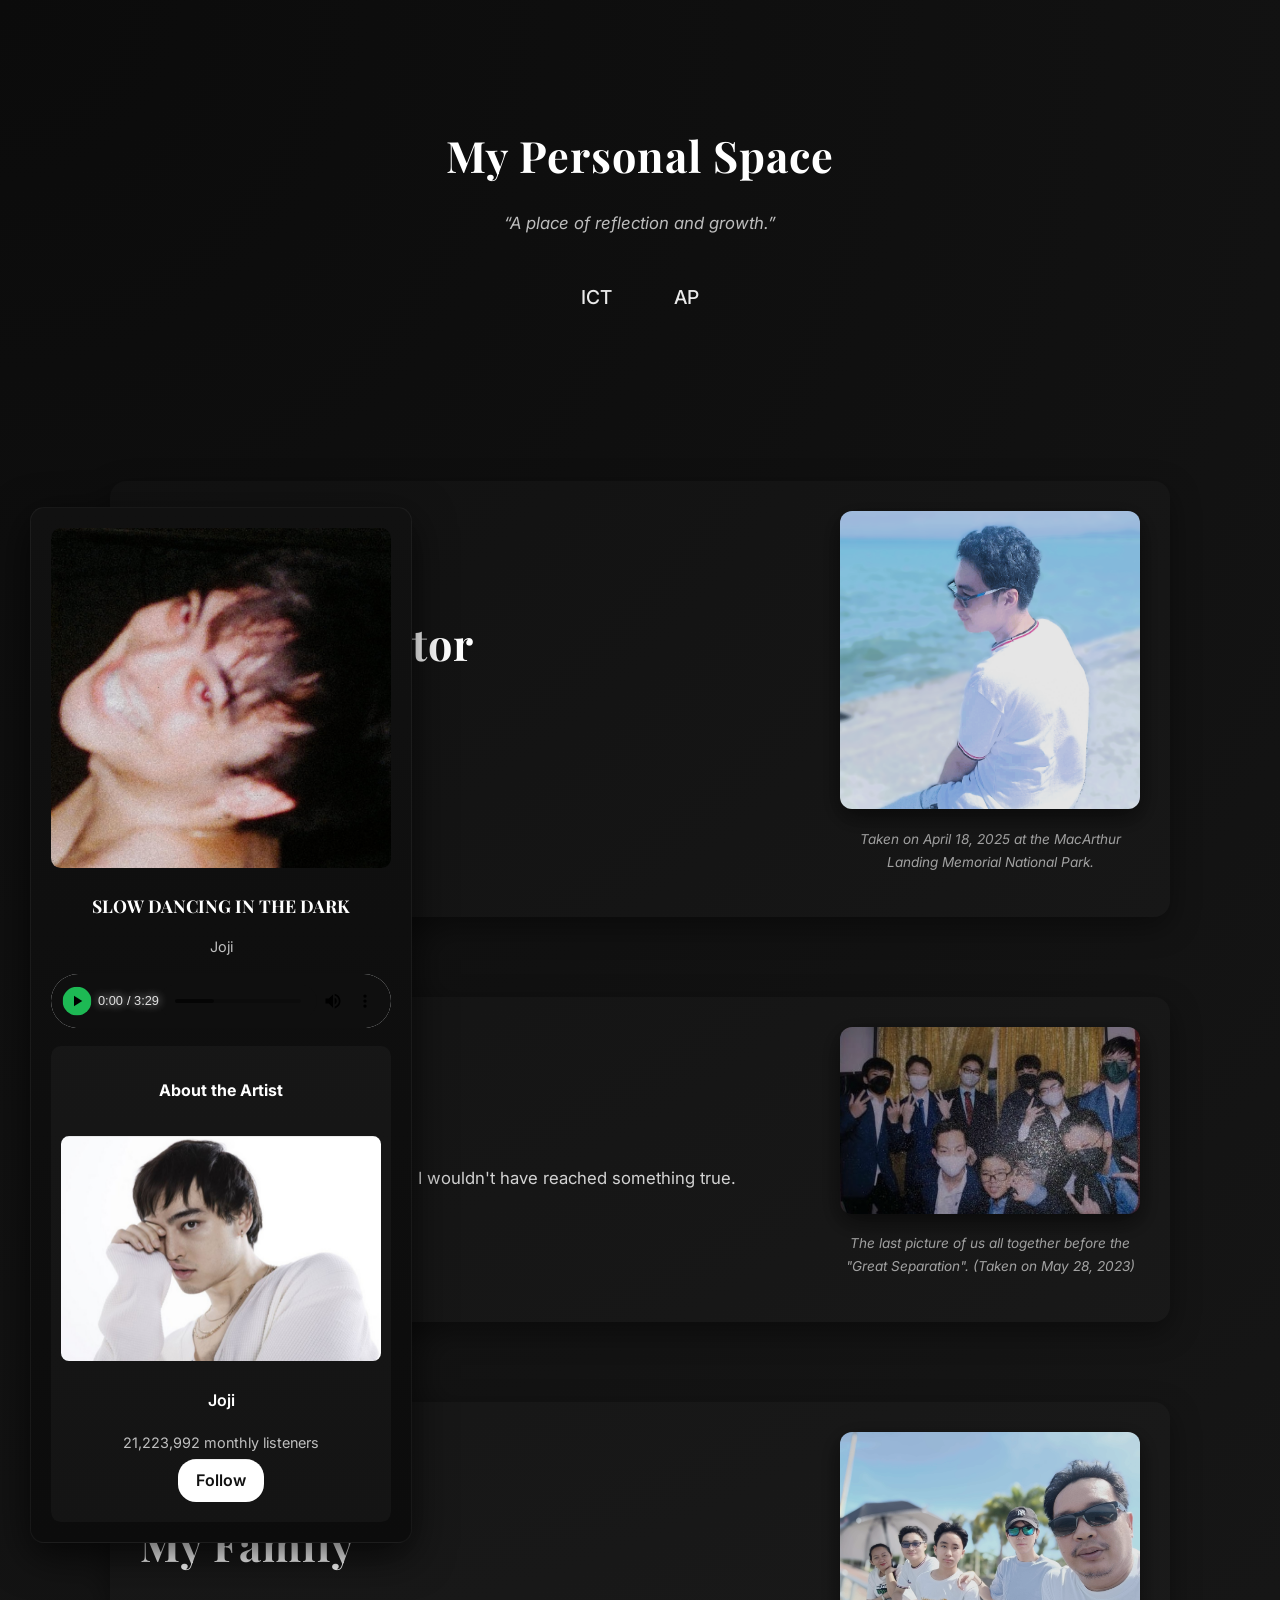
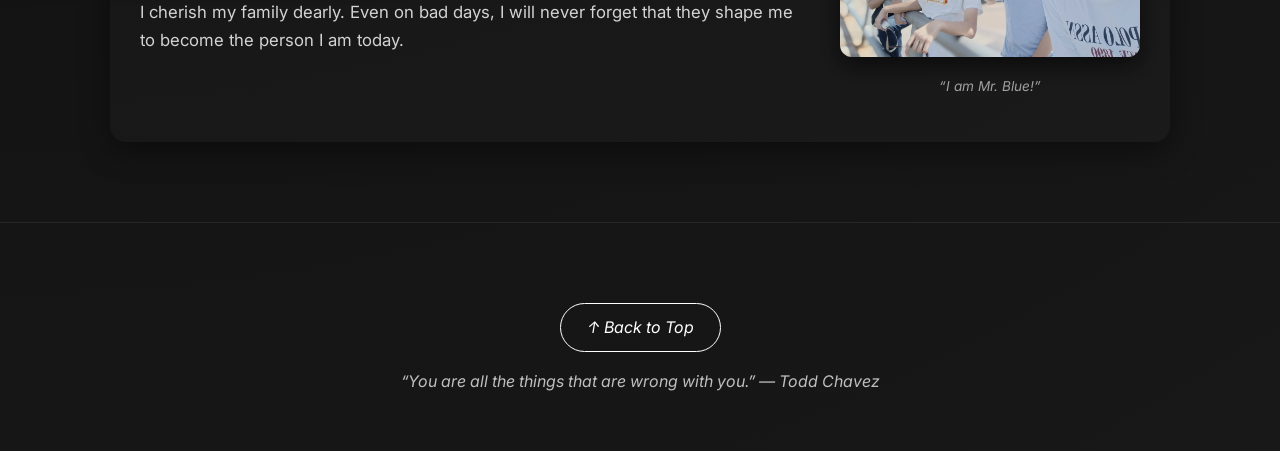
<file: index.html>
<!DOCTYPE html>
<html lang="en">
<head>
  <meta charset="utf-8" />
  <meta name="viewport" content="width=device-width, initial-scale=1" />
  <title>My Personal Space</title>
  <link rel="stylesheet" href="style.css">
  <link href="https://fonts.googleapis.com/css2?family=Inter:wght@300;400;600&family=Playfair+Display:wght@500&display=swap" rel="stylesheet">
</head>

<body>
  <div class="page-layout">
    <main class="page-content">
      <header>
        <h1>My Personal Space</h1>
        <p class="subtitle">“A place of reflection and growth.”</p>
        <nav>
          <a href="ict.html" class="big-text">ICT</a>
          <a href="ap.html" class="big-text">AP</a>
        </nav>
      </header>

      <!-- Website Creator Section -->
      <section class="frame-row right-layout scroll-fade">
        <div class="frame-text">
          <h1>Website Creator</h1>
          <p>
            <strong>Name:</strong> Norman Jr. H. Yu<br>
            <strong>Birthday:</strong> August 12, 2011<br>
            <strong>Age:</strong> 14<br>
            Follow Joji to see more.
          </p>
        </div>
        <div class="frame-image">
          <img src="assets/photos/aboutme/me.png" alt="Photo of Norman Jr. Yu">
          <p class="frame-caption">Taken on April 18, 2025 at the MacArthur Landing Memorial National Park.</p>
        </div>
      </section>

      <!-- Circle of Friends Section -->
      <section class="frame-row left-layout scroll-fade">
        <div class="frame-image">
          <img src="assets/photos/aboutme/cof/photo.png" alt="Circle of Friends">
          <p class="frame-caption">The last picture of us all together before the "Great Separation". (Taken on May 28, 2023)</p>
        </div>
        <div class="frame-text">
          <h2>Circle Of Friends</h2>
          <p>I love all my friends. Without them, I wouldn't have reached something true.</p>

          <!-- View Button -->
          <a href="secondary-html-files/cof.html" class="view-button">
            VIEW
            <svg fill="currentColor" viewBox="0 0 24 24" class="icon">
              <path
                clip-rule="evenodd"
                fill-rule="evenodd"
                d="M12 2.25c-5.385 0-9.75 4.365-9.75 9.75s4.365 9.75 9.75 9.75 
                   9.75-4.365 9.75-9.75S17.385 2.25 12 2.25zm4.28 10.28a.75.75 0 
                   000-1.06l-3-3a.75.75 0 10-1.06 1.06l1.72 1.72H8.25a.75.75 0 
                   000 1.5h5.69l-1.72 1.72a.75.75 0 101.06 1.06l3-3z"
              ></path>
            </svg>
          </a>
        </div>
      </section>

      <!-- Family Section -->
      <section class="frame-row right-layout scroll-fade">
        <div class="frame-text">
          <h1>My Family</h1>
          <p>
            I cherish my family dearly. Even on bad days, I will never forget that they shape me to become the person I am today.
          </p>
        </div>
        <div class="frame-image">
          <img src="assets/photos/family.png" alt="Family photo">
          <p class="frame-caption">“I am Mr. Blue!”</p>
        </div>
      </section>

      <!-- Footer -->
      <footer>
        <a href="#" class="back-top">↑ Back to Top</a>
        <p>“You are all the things that are wrong with you.” — Todd Chavez</p>
      </footer>
    </main>

    <!-- Spotify Sidebar -->
    <aside class="spotify-sidebar" aria-label="Now Playing sidebar">
      <div class="spotify-album">
        <img src="assets/albumcovers/ballads1.png" alt="Joji Album Cover">
      </div>

      <div class="spotify-song-info">
        <h2>SLOW DANCING IN THE DARK</h2>
        <p>Joji</p>
      </div>

      <div class="spotify-audio">
        <audio autoplay controls loop>
          <source src="assets/trackaudio/slowdancing.mp3" type="audio/mpeg">
          Your browser does not support the audio element.
        </audio>
      </div>

      <div class="spotify-about">
        <h4>About the Artist</h4>
        <img src="assets/photos/aboutartist/joji.png" alt="Joji" class="artist-photo">
        <p class="artist-name">Joji</p>
        <p class="artist-listeners">21,223,992 monthly listeners</p>
        <a href="likes.html" class="follow-btn">Follow</a>
      </div>
    </aside>
  </div>
</body>
</html>
</file>
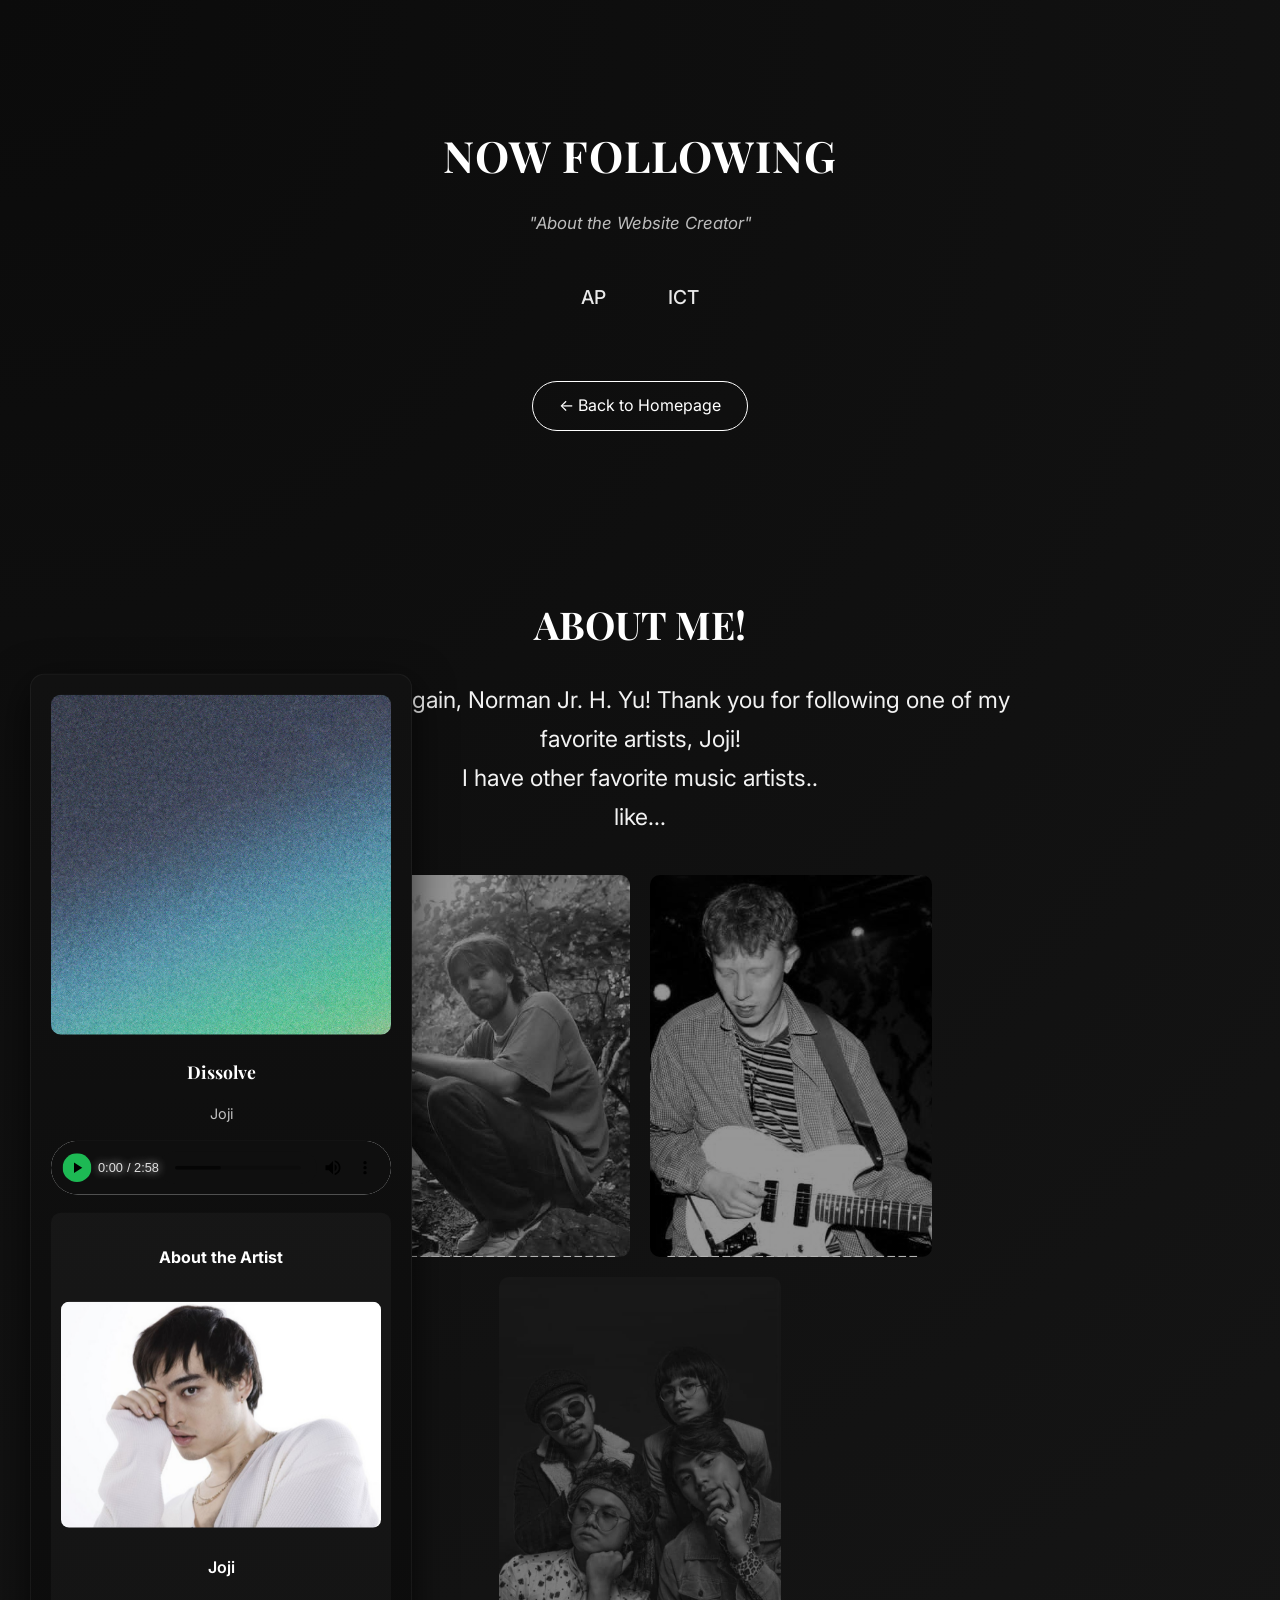
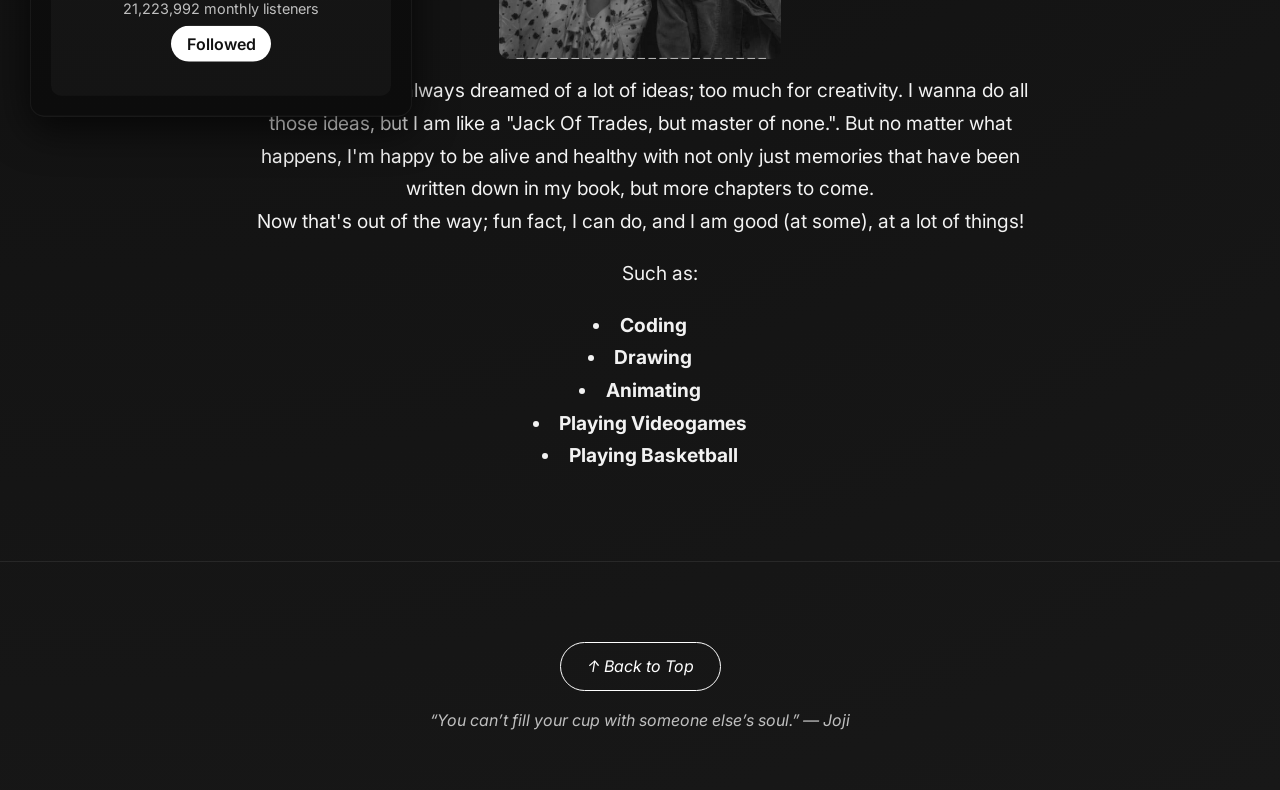
<file: likes.html>
<!DOCTYPE html>
<html lang="en">
<head>
  <meta charset="UTF-8">
  <meta name="viewport" content="width=device-width, initial-scale=1.0">
  <title>ICT Reflections</title>
  <link rel="stylesheet" href="style.css">
  <link href="https://fonts.googleapis.com/css2?family=Inter:wght@300;400;600&family=Playfair+Display:wght@500&display=swap" rel="stylesheet">
</head>
<body>
  <header>
    <h1>NOW FOLLOWING</h1>
    <p class="subtitle">"About the Website Creator"</p>
    <nav>
      <a href="ap.html" class="big-text">AP</a>
      <a href="ict.html" class="big-text">ICT</a>
    </nav>
    <a href="index.html" class="back-top">← Back to Homepage</a>
  </header>

  <section class="big-text">
    <h2>ABOUT ME!</h2>
    <p class="big-text">Hey! It's me again, Norman Jr. H. Yu! Thank you for following one of my favorite artists, Joji!<br>
      I have other favorite music artists.. <br>
      like...</p>
<div class="card-container">
    <div class="card" style="background-image: url('assets/photos/likes/alexg.png');">
      <div class="details">
        <div class="cardH big-text">-----------------------</div>
        <div class="cardText big-text"><strong><em>Alex G</em></strong></div>
      </div>
    </div>
    <div class="card" style="background-image: url('assets/photos/likes/kingkrule.png');">
      <div class="details">
        <div class="cardH big-text">-----------------------</div>
        <div class="cardText big-text"><strong><em>King Krule</em></strong></div>
      </div>
    </div>
        <div class="card" style="background-image: url('assets/photos/likes/ivofspades.png');">
      <div class="details">
        <div class="cardH big-text">-----------------------</div>
        <div class="cardText big-text"><strong><em>IV of Spades</em></strong></div>
      </div>
    </div>
</div>

      Anyways, I have always dreamed of a lot of ideas; too much for creativity. I wanna do all those ideas, but I am like a "Jack Of Trades, but master of none.". But no matter what happens, I'm happy to be alive and healthy with not only just memories that have been written down in my book, but more chapters to come. <br>
      Now that's out of the way; fun fact, I can do, and I am good (at some), at a lot of things!<br>
      <ul>Such as:</ul>
        <li><strong>Coding</strong></li>
        <li><strong>Drawing</strong></li>
        <li><strong>Animating</strong></li>
        <li><strong>Playing Videogames</strong></li>
        <li><strong>Playing Basketball</strong></li>
    </p>
  </section>

  <footer>
    <a href="#" class="back-top">↑ Back to Top</a>
    <p>“You can’t fill your cup with someone else’s soul.” — Joji</p>
  </footer>
  
  <aside class="spotify-sidebar" aria-label="Now Playing sidebar">
    <div class="spotify-album img">
      <img src="assets/albumcovers/smithereens.png" alt="Joji Album Cover">
    </div>

    <div class="spotify-song-info">
      <h2>Dissolve</h2>
      <p>Joji</p>
    </div>

    <div class="spotify-audio">
      <audio autoplay controls loop>
        <source src="assets/trackaudio/dissolve.mp3" type="audio/mpeg">
        Your browser does not support the audio element.
      </audio>
    </div>

    <div class="spotify-about">
      <h4>About the Artist</h4>
      <img src="assets/photos/aboutartist/joji.png" alt="Joji Artist Photo" class="artist-photo">
      <p class="artist-name">Joji</p>
      <p class="artist-listeners">21,223,992 monthly listeners</p>
      <a class="follow" href="index.html">Followed</a>
      <p class="artist-desc">
      </p>
    </div>
  </aside>

</body>
</html>
</file>
<file: style.css>
/* ——— Fonts & Base ——— */
body {
  margin: 0;
  font-family: 'Inter', sans-serif;
  background: radial-gradient(circle at top left, #0b0b0b, #181818);
  color: #f2f2f2;
  overflow-x: hidden;
  scroll-behavior: smooth;
  animation: fadeInBody 1.5s ease forwards;
  line-height: 1.7;
}

.big-text {
  font-size: larger;
}

@keyframes fadeInBody {
  from { opacity: 0; transform: translateY(15px); }
  to { opacity: 1; transform: translateY(0); }
}

/* ——— Header ——— */
header {
  text-align: center;
  padding: 90px 20px 60px;
  animation: fadeInUp 1.2s ease forwards;
}

h1 {
  font-family: 'Playfair Display', serif;
  font-size: 2.7em;
  color: #fff;
  letter-spacing: 1px;
  margin-bottom: 12px;
}

.subtitle {
  font-style: italic;
  color: #bdbdbd;
  font-size: 1.05em;
  margin-bottom: 35px;
}

/* ——— Navigation ——— */
nav {
  display: flex;
  justify-content: center;
  gap: 30px;
  margin-bottom: 20px;
}

nav a {
  text-decoration: none;
  color: #eaeaea;
  font-weight: 500;
  padding: 8px 16px;
  border-radius: 20px;
  transition: all 0.3s ease;
}

nav a:hover {
  background: #ffffff10;
  color: #fff;
  transform: translateY(-2px);
}

/* ——— Sections ——— */
section {
  text-align: center;
  padding: 70px 20px;
  max-width: 800px;
  margin: 0 auto;
  opacity: 0;
  animation: fadeInUp 1.3s ease forwards;
}

/* Apply scroll-driven fade + slide */
.scroll-fade {
  opacity: 0;
  transform: translateY(60px);
  animation: fadeSlide ease both;
  animation-timeline: scroll-anim;
  animation-range: entry 0% cover 40%;
}

/* Keyframes for the scroll animation */
@keyframes fadeSlide {
  from {
    opacity: 0;
    transform: translateY(60px);
  }
  to {
    opacity: 1;
    transform: translateY(0);
  }
}


@keyframes fadeInUp {
  from { opacity: 0; transform: translateY(40px); }
  to { opacity: 1; transform: translateY(0); }
}

h2 {
  font-family: 'Playfair Display', serif;
  font-size: 2em;
  color: #fff;
  margin-bottom: 20px;
}

/* ——— Frame Layout ——— */
.frame-row {
  display: flex;
  align-items: center;
  justify-content: space-between;
  gap: 40px;
  margin: 80px auto;
  padding: 30px;
  max-width: 1000px;
  background: rgba(255,255,255,0.02);
  border-radius: 16px;
  box-shadow: 0 10px 30px rgba(0,0,0,0.4);
  backdrop-filter: blur(6px);
}

.frame-row.left-layout {
  flex-direction: row-reverse;
}

.frame-image {
  flex: 0 0 300px;
  text-align: center;
}

.frame-image img {
  width: 100%;
  border-radius: 12px;
  filter: grayscale(20%) brightness(0.9);
  transition: 0.4s ease;
  box-shadow: 0 8px 25px rgba(0,0,0,0.6);
}

.frame-image img:hover {
  filter: grayscale(0%) brightness(1);
  transform: scale(1.03);
}

.frame-caption {
  color: rgba(255,255,255,0.6);
  font-size: 0.85em;
  margin-top: 10px;
  font-style: italic;
}

.frame-text {
  flex: 1;
  text-align: left;
}

.frame-text h1,
.frame-text h2 {
  font-family: 'Playfair Display', serif;
  color: #fff;
  margin-bottom: 15px;
}

.frame-text p {
  color: #d3d3d3;
  font-size: 1.05em;
}

/* ——— Back to Top ——— */
.back-top {
  display: inline-block;
  margin-top: 40px;
  background: transparent;
  border: 1.5px solid #fff;
  padding: 10px 26px;
  border-radius: 30px;
  color: #fff;
  transition: 0.3s;
  text-decoration: none;
  text-align: center;
}

.back-top:hover {
  background: #fff;
  color: #000;
  transform: translateY(-3px);
}

/* ——— Footer ——— */
footer {
  text-align: center;
  padding: 40px 20px;
  color: #bfbfbf;
  font-style: italic;
  border-top: 1px solid rgba(255,255,255,0.08);
  animation: fadeInUp 1.6s ease forwards;
}


/* ——— Spotify Sidebar ——— */
:root {
  --accent-green: #1db954;
  --panel: #111;
  --muted: #bfbfbf;
}

.spotify-sidebar {
  position: absolute;
  left: 30px;                 /* slight offset from edge */
  top: 50%;
  transform: translateY(-50%);
  height: fit-content;
  width: 340px;               /* increased width */
  max-width: calc(100vw - 48px);
  background: linear-gradient(180deg, #111, #0c0c0c);
  border-radius: 14px;
  padding: 20px;
  box-shadow: 0 12px 40px rgba(0,0,0,0.7);
  color: #fff;
  overflow-y: auto;
  overflow-x: hidden;
  max-height: 1500px;
  border: 1px solid rgba(255,255,255,0.05);
  z-index: 1;
  scrollbar-width: none;
  overflow-y: scroll;        /* scrollable vertically */
  overflow-x: hidden;        /* prevent sideways scrolling */
  -ms-overflow-style: none;  /* hide scrollbar in old Edge/IE */
}

.spotify-sidebar::-webkit-scrollbar {
  width: 0;
  height: 0;
}

/* ——— Album Art ——— */
.spotify-album img {
  width: 100%;
  height: 340px;
  border-radius: 10px;
  margin-bottom: 14px;
  transition: transform 0.3s ease;
}

.spotify-album img:hover {
  transform: scale(1.03);
}

/* ——— Song Info ——— */
.spotify-song-info {
  text-align: center;
  margin-bottom: 12px;
}

.spotify-song-info h2 {
  margin: 0;
  font-size: 1.1rem;
}

.spotify-song-info p {
  color: var(--muted);
  font-size: 0.9rem;
}

/* ——— Audio Player ——— */
.spotify-audio {
  display: flex;
  justify-content: center;
  margin: 12px 0 18px;
}

.spotify-audio audio {
  width: 100%;
  border-radius: 10px;
  accent-color: var(--accent-green);
}

/* ——— Artist Card ——— */
.spotify-about {
  background: rgba(255,255,255,0.03);
  border-radius: 10px;
  padding: 10px;
  text-align: center;
}

.artist-photo {
  width: 100%;
  border-radius: 8px;
  object-fit: cover;
  margin: 10px auto;
}

.artist-name {
  font-weight: 600;
  margin-top: 8px;
}

.artist-listeners {
  color: var(--muted);
  font-size: 0.9rem;
  margin: 4px 0;
}

/* ——— Follow Button ——— */
.follow-btn {
  background: white;
  color: #111;
  border: none;
  padding: 8px 18px;
  border-radius: 18px;
  margin-bottom: 10px;
  cursor: pointer;
  transition: all 0.3s ease;
  font-weight: 600;
  text-decoration: none;
  display: inline-block;
}

.follow-btn:hover {
  background-color: var(--accent-green);
  color: #fff;
  transform: scale(1.07);
}

/* ——— Responsive ——— */
@media (max-width: 950px) {
  .spotify-sidebar {
    display: none;
    right: auto;
  }
  .frame-row {
    flex-direction: column;
    text-align: center;
  }
  .frame-text {
    text-align: center;
  }
}
.follow {
  background: white;
  color: #111;
  border: none;
  padding: 8px 16px;
  border-radius: 18px;
  margin-bottom: 8px;
  cursor: pointer;
  transition: 0.3s ease;
  font-weight: 600;
  font-family: inherit;
  width: 100px; /* same as .follow-btn */
  text-align: center;
  box-sizing: border-box;
  line-height: normal;
  text-decoration: none;
}

/* Hover state — same size and animation as .follow-btn */
.follow:hover {
  filter: brightness(1.067);
  transform: scale(1.1);
  background-color: var(--accent-green);
  color: white;
}

/* Change the text when hovered */
.follow:hover::before {
  content: "Unfollow?";
}

/* Hide original text visually when hovered */
.follow:hover {
  color: transparent; /* hides the original 'Followed' text */
  position: relative;
}

/* Position the hover text properly */
.follow:hover::before {
  position: absolute;
  top: 50%;
  left: 50%;
  transform: translate(-50%, -50%);
  color: white;
}

/* Chrome / Edge / Safari custom styles */
audio::-webkit-media-controls-panel {
  background: #0f0f0f;
  border-radius: 8px;
}
audio::-webkit-media-controls-play-button {
  background-color: var(--accent-green);
  border-radius: 50%;
  transform: scale(0.9);
}
audio::-webkit-media-controls-play-button:hover {
  background-color: #1ed760;
}
audio::-webkit-media-controls-current-time-display,
audio::-webkit-media-controls-time-remaining-display {
  color: #fff;
  font-size: 0.8rem;
}
audio::-webkit-media-controls-timeline {
  background-color: #0f0f0f;
  border-radius: 50px;
}
audio::-webkit-media-controls-volume-slider {
  color: #1ed760;
  accent-color: var(--accent-green);
}
audio::-webkit-media-controls-timeline::-webkit-slider-thumb,
audio::-webkit-media-controls-volume-slider::-webkit-slider-thumb {
  background: white;
  border-radius: 50%;
}

/* LESSONS TEMPLATE FOR ICT AND AP (and likes lmao) */


.card-container {
  display: flex;
  justify-content: center;
  gap: 20px;
  flex-wrap: wrap;
  padding: 15px;
}

/* ——— Card Styling ——— */
.card {
  position: relative;
  width: 250px;
  height: 350px;
  border-radius: 10px;
  padding: 1rem;
  overflow: hidden;
  display: flex;
  flex-direction: column;
  justify-content: flex-end;
  gap: 7.5px;
  color: white;
  background-position: center;
  background-size: cover;
  background-repeat: no-repeat;
  transition: transform 0.5s ease, filter 0.5s ease;

  /* 🩶 Start grayscale and dimmed */
  filter: grayscale(100%) brightness(0.7);
}

/* ——— Overlay ——— */
.card::after {
  content: "";
  position: absolute;
  inset: 0;
  background: rgba(0, 0, 0, 0.3);
  opacity: 0.5;
  transition: opacity 0.3s ease;
}

.card:hover::after {
  opacity: 0.25;
}

/* ——— Hover Effects ——— */
.card:hover {
  transform: scale(1.1);
  border-radius: 15px;

  /* 🌈 Restore color and brightness */
  filter: grayscale(0%) brightness(1);
}

/* ——— Header + Line Effect ——— */
.cardHeader {
  text-transform: uppercase;
  position: relative;
  width: max-content;
  font-weight: bold;
  transition: all 0.5s ease;
}

.cardH {
  text-transform: uppercase;
  position: relative;
  width: max-content;
  font-weight: bold;
  transition: all 0.5s ease;
  text-align: justify;
}

.cardH::after {
    content: "";
  width: calc(100% + 1rem);
  height: 2.5px;
  transform: translateX(calc(-100% - 1rem));
  background: rgb(0, 0, 0);
  bottom: -2px;
  left: 0;
  position: absolute;
  opacity: 0;
}

.cardHeader::after {
  content: "";
  width: calc(100% + 1rem);
  height: 2.5px;
  transform: translateX(calc(-100% - 1rem));
  background: rgb(0, 0, 0);
  bottom: -2px;
  left: 0;
  position: absolute;
  opacity: 0;
}

/* ——— Details Section ——— */
.details {
  z-index: 2;
  display: flex;
  flex-direction: column;
  gap: 5px;
  transform: translateY(95%);
  transition: all 0.5s ease;
}

.card:hover .details {
  transform: translateY(0%);
  transition-delay: 0.5s;
}

.card:hover .cardHeader::after {
  transform: translateX(-1rem);
  transition: 0.5s ease;
  opacity: 1;
}

a {
  position: relative;
  display: inline-block;
  cursor: pointer;
  outline: none;
  border: 0;
  vertical-align: middle;
  text-decoration: none;
  background: transparent;
  padding: 0;
  font-size: inherit;
  font-family: inherit;
}

a.learn-more {
  width: 12rem;
  height: auto;
}

a.learn-more .circle {
  transition: all 0.45s cubic-bezier(0.65, 0, 0.076, 1);
  position: relative;
  display: block;
  margin: 0;
  width: 3rem;
  height: 3rem;
  background: #fafafa;
  border-radius: 1.625rem;
}

a.learn-more .circle .icon {
  transition: all 0.45s cubic-bezier(0.65, 0, 0.076, 1);
  position: absolute;
  top: 0;
  bottom: 0;
  margin: auto;
  background: #fff;
}

a.learn-more .circle .icon.arrow {
  transition: all 0.45s cubic-bezier(0.65, 0, 0.076, 1);
  left: 0.625rem;
  width: 1.125rem;
  height: 0.125rem;
  background: none;
}

a.learn-more .circle .icon.arrow::before {
  position: absolute;
  content: "";
  top: -0.29rem;
  right: 0.0625rem;
  width: 0.625rem;
  height: 0.625rem;
  border-top: 0.125rem solid #000000;
  border-right: 0.125rem solid #000000;
  transform: rotate(45deg);
}

a.learn-more .button-text {
  transition: all 0.45s cubic-bezier(0.65, 0, 0.076, 1);
  position: absolute;
  top: 0;
  left: 0;
  right: 0;
  bottom: 0;
  padding: 0.75rem 0;
  margin: 0 0 0 1.85rem;
  color: #ffffff;
  font-weight: 700;
  line-height: 1.6;
  text-align: center;
  text-transform: uppercase;
}

a:hover .circle {
  width: 100%;
}

a:hover .circle .icon.arrow {
  background: #fff;
  transform: translate(1rem, 0);
}

a:hover .button-text {
  color: #000000;
}

/* ICT CARDS */ 
.ict {
  display: flex;
  justify-content: center; /* centers the cards horizontally */
  align-items: center;     /* vertically aligns the cards inside the row */
  gap: 20px;
  margin-top: 20px;        /* optional spacing from top */
}

.cards {
  background-color: #fff;
  height: 200px;
  width: 150px;
  border-radius: 16px;
  transition: all 0.3s ease;
  display: flex;
  align-items: center;
  justify-content: center;
  text-decoration: none; /* remove underline if using <a> */
  color: #000;
  font-weight: 600;
  filter: grayscale(0%)
}

.cards:hover {
  transform: scale(1.2); /* small smooth expansion */
  background-color: #b8b8b8;
  filter: grayscale(0%)
}

/* New version for the "VIEW" link */
.view-button {
  position: relative;
  transition: all 0.3s ease-in-out;
  box-shadow: 0px 10px 20px rgba(0, 0, 0, 0.2);
  padding-block: 0.4rem;
  padding-inline: 0.8rem;
  width: 150px;
  background-color: rgb(243, 243, 243);
  border-radius: 9999px;
  display: flex;
  align-items: center;
  justify-content: center;
  cursor: pointer;
  color: #000000;
  gap: 10px;
  font-weight: bold;
  border: 3px solid #ffffff4d;
  outline: none;
  overflow: hidden;
  font-size: 15px;
  text-decoration: none; /* Important for links */
}

.view-button .icon {
  width: 24px;
  height: 24px;
  transition: all 0.3s ease-in-out;
}

.view-button:hover {
  transform: scale(1.05);
  border-color: #fff9;
}

.view-button:hover .icon {
  transform: translate(4px);
}

.view-button:hover::before {
  animation: shine 1.5s ease-out infinite;
}

.view-button::before {
  content: "";
  position: absolute;
  width: 100px;
  height: 100%;
  background-image: linear-gradient(
    120deg,
    rgba(255, 255, 255, 0) 30%,
    rgba(99, 99, 99, 0.8),
    rgba(255, 255, 255, 0) 70%
  );
  top: 0;
  left: -100px;
  opacity: 0.6;
}

@keyframes shine {
  0% {
    left: -100px;
  }
  60%, 100% {
    left: 100%;
  }
}
.wheel { width: var(--wheel-size); height: var(--wheel-size); position: relative; margin: 100px auto; border-radius: 50%; background: radial-gradient(circle at center, rgba(255,255,255,0.05), rgba(0,0,0,0.5)); box-shadow: 0 0 25px rgba(255,255,255,0.05); } .wheel-center { position: absolute; inset: 0; margin: auto; width: 35%; height: 35%; border-radius: 50%; background: rgba(255,255,255,0.1); display: flex; align-items: center; justify-content: center; color: white; font-weight: bold; text-align: center; font-size: 0.9em; letter-spacing: 1px; backdrop-filter: blur(4px); } .wheel-slot { position: absolute; left: 50%; top: 50%; width: var(--slot-size); height: var(--slot-size); transform-origin: center -120px; border-radius: 50%; overflow: hidden; transition: transform 0.3s ease, box-shadow 0.3s ease; } .wheel-slot a img { width: 100%; height: 100%; object-fit: cover; border-radius: 50%; transition: transform 0.3s ease, filter 0.3s ease; } .wheel-slot:hover img { transform: scale(1.1); filter: brightness(1.3); } /* Angles for 8 links */ .slot1 { transform: translate(-50%, -50%) rotate(-90deg) translateY(-140px) rotate(90deg); } .slot2 { transform: translate(-50%, -50%) rotate(-45deg) translateY(-140px) rotate(45deg); } .slot3 { transform: translate(-50%, -50%) rotate(0deg) translateY(-140px) rotate(0deg); } .slot4 { transform: translate(-50%, -50%) rotate(45deg) translateY(-140px) rotate(-45deg); } .slot5 { transform: translate(-50%, -50%) rotate(90deg) translateY(-140px) rotate(-90deg); } .slot6 { transform: translate(-50%, -50%) rotate(135deg) translateY(-140px) rotate(-135deg); } .slot7 { transform: translate(-50%, -50%) rotate(180deg) translateY(-140px) rotate(-180deg); } .slot8 { transform: translate(-50%, -50%) rotate(225deg) translateY(-140px) rotate(-225deg); } .slot-label { position: absolute; left: 50%; top: 100%; transform: translateX(-50%) translateY(8px); font-size: 0.8em; color: #ccc; opacity: 0; transition: opacity 0.3s ease; } .wheel-slot:hover .slot-label { opacity: 1; }


/* Slideshow Container */
.slideshow {
  position: relative;
  max-width: 800px;
  margin: 60px auto;
  overflow: hidden;
  border-radius: 20px;
  box-shadow: 0 0 25px rgba(255, 255, 255, 0.1);
}

/* Each Slide */
.slide {
  position: absolute;
  width: 100%;
  height: 100%;
  opacity: 0;
  animation: fadeSlide 15s infinite;
}

.slide:nth-child(1) { animation-delay: 0s; }
.slide:nth-child(2) { animation-delay: 5s; }
.slide:nth-child(3) { animation-delay: 10s; }

.slide img {
  width: 100%;
  height: 500px;
  object-fit: cover;
  border-radius: 20px;
  transition: transform 0.4s ease;
}

/* Hover effect */
.slide a:hover img {
  transform: scale(1.05);
}

/* Info text overlay */
.info {
  position: absolute;
  bottom: 0;
  left: 0;
  right: 0;
  background: rgba(0, 0, 0, 0.6);
  color: #fff;
  padding: 20px;
  text-align: center;
  font-size: 1.2em;
  opacity: 0;
  transition: opacity 0.3s ease;
  border-radius: 0 0 20px 20px;
}

.slide a:hover .info {
  opacity: 1;
}

/* Fade animation */
@keyframes fadeSlide {
  0% { opacity: 0; }
  8% { opacity: 1; }
  33% { opacity: 1; }
  41% { opacity: 0; }
  100% { opacity: 0; }
}

.scroll-fade {
  opacity: 1 !important;
  transform: none !important;
}
</file>
